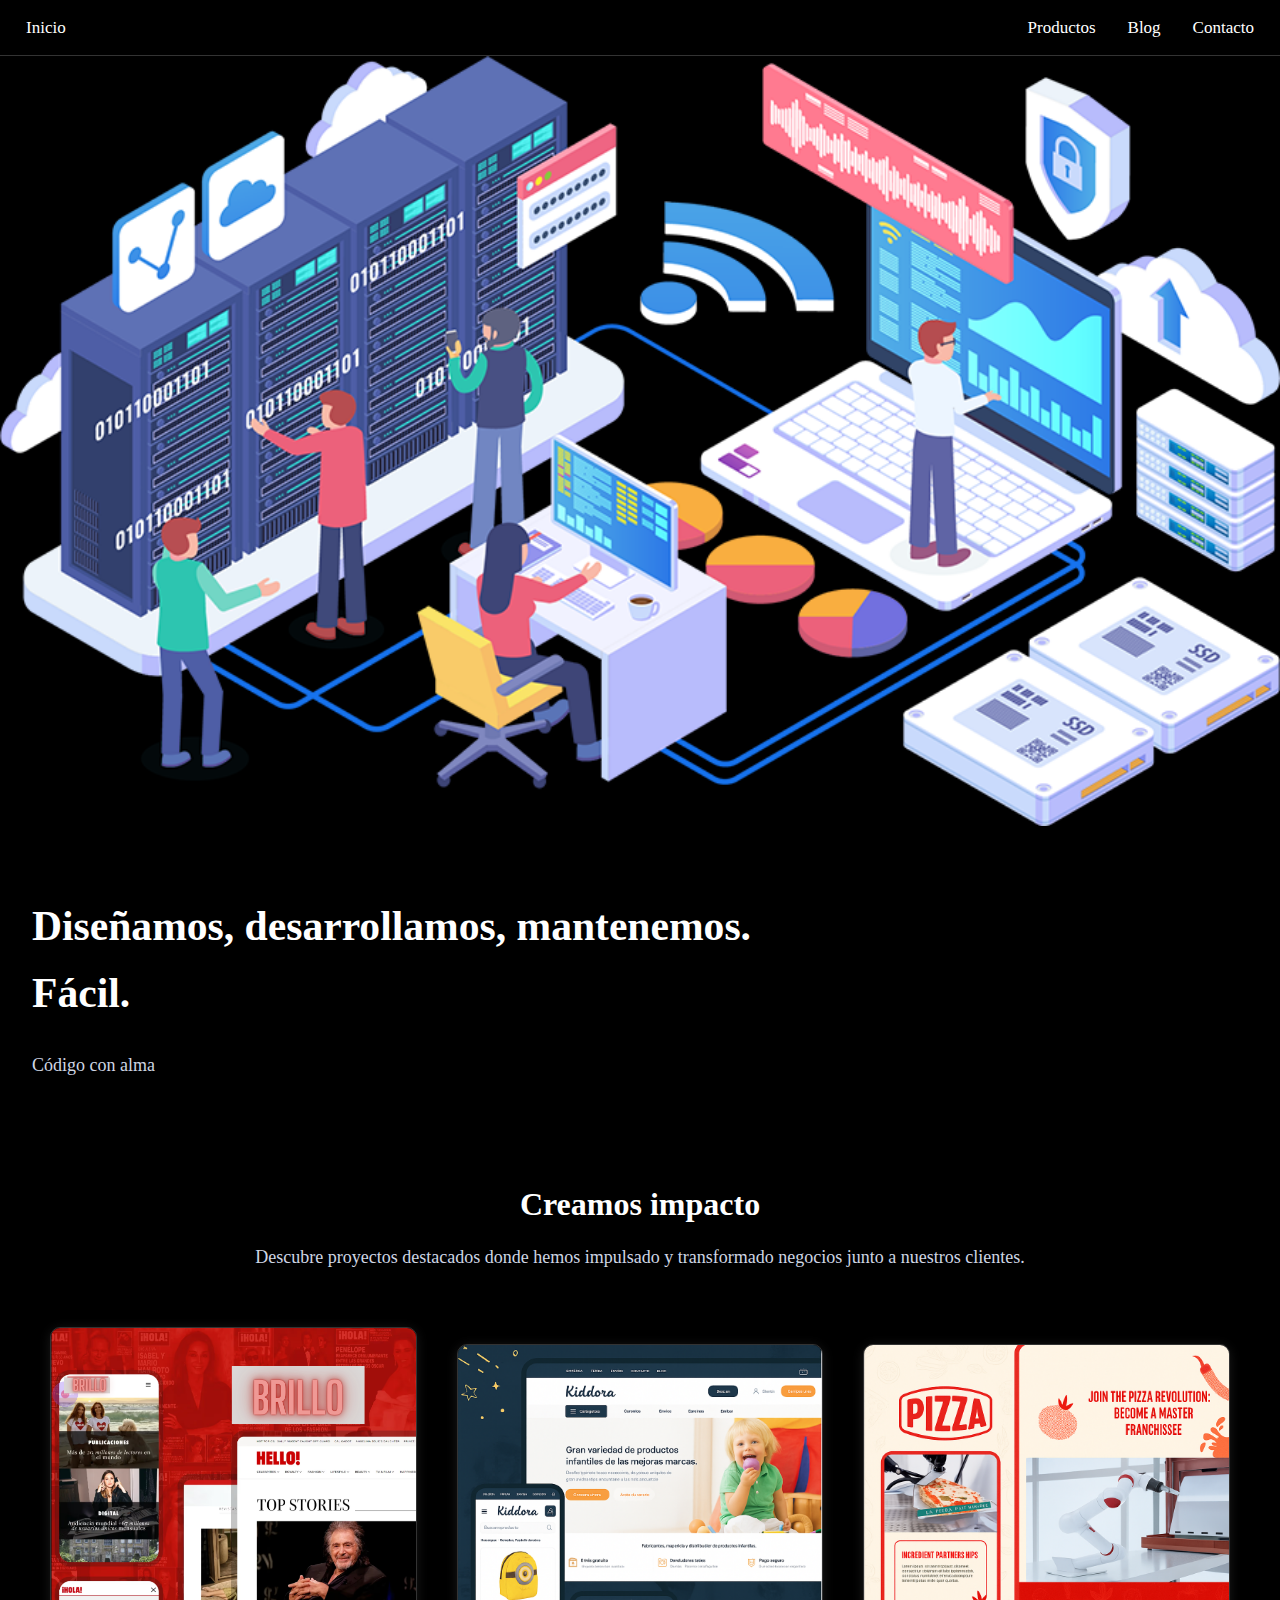
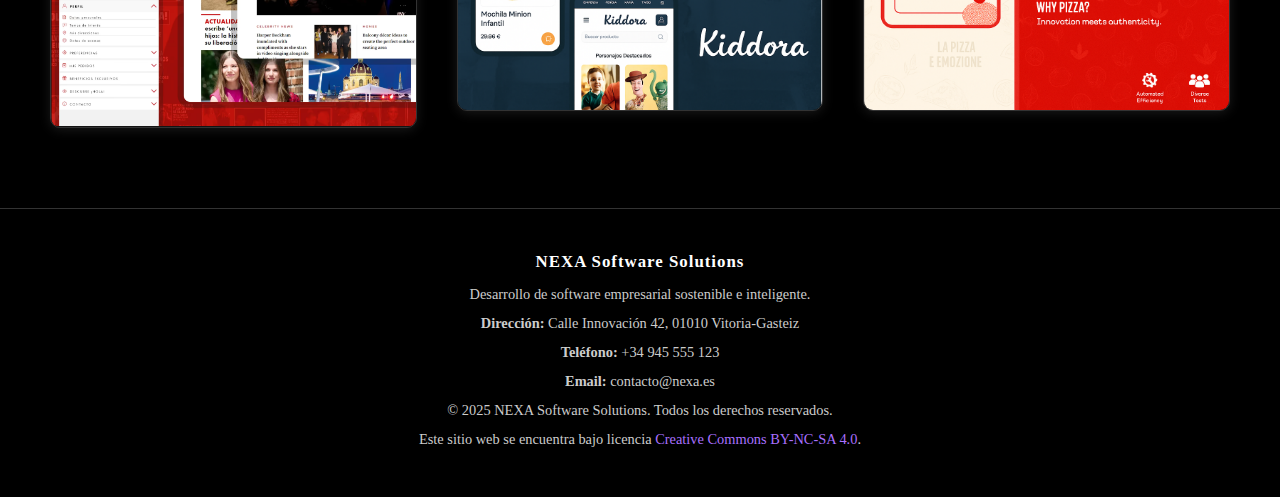
<file: index.html>
<!---------------------------------
Autor: Nehikari Guereta
Asignatura: LMSGI
Unidad: 1
Tarea: Tarea Evaluativa 2 - Primer sitio web con formato 
Descripción: Página principal (presentación de Nexa con banner y clientes)
Fecha: 02/10/2025
--------------------------------->

<!DOCTYPE html>
<html lang="es">
<head>
  <meta charset="UTF-8">
  <meta name="viewport" content="width=device-width, initial-scale=1.0">
  <title>Nexa | Plataforma Inteligente</title>
  <meta name="description" content="Nexa - Plataforma inteligente de gestión empresarial sostenible.">

  <!-- Hojas de estilo -->
  <link rel="stylesheet" href="styles/index_style.css">
  <link rel="stylesheet" href="styles/Nav-footer_style.css">
</head>

<body>
  <!---------------------------------
  Cabecera principal con menú de navegación
  --------------------------------->
  <header>
    <nav class="topnav">
      <a href="index.html" class="inicio">Inicio</a>
      <a href="scripts/productos.html">Productos</a>
      <a href="scripts/blog.html">Blog</a>
      <a href="scripts/contacto.html" class="ayuda">Contacto</a>
    </nav>
  </header>

  <!---------------------------------
  Sección principal del banner con imagen y texto
  --------------------------------->
  <section class="bannerindex">
    
    <!-- 
      Se usa un <div> para agrupar la imagen y el texto del banner.
      No existe una etiqueta semántica específica que represente este tipo de bloque visual.
      Se utiliza únicamente para aplicar estilos de diseño con flexbox o posicionamiento relativo/absoluto.
    -->
    <div class="bannerindex-contenedor">
      
      <!-- Imagen del banner principal -->
      <img src="images/index/banner.jpg" alt="Banner principal de Nexa" class="bannerindex-img">

      <!-- Se usa un <div> para posicionar el texto sobre la imagen.-->
      <div class="bannerindex-text">
        <h1>Diseñamos, desarrollamos, mantenemos. <br>Fácil.</h1>
        <p>Código con alma</p>
      </div>
    </div>
  </section>

  <!---------------------------------
  Sección de clientes con logotipos de empresas
  --------------------------------->
  <section class="clientes">
    <h2>Creamos impacto</h2>
    <p>Descubre proyectos destacados donde hemos impulsado y transformado negocios junto a nuestros clientes.</p>

    <!-- Agrupar las imágenes de los logotipos de clientes -->
    <div class="clientes-imagenes">
      <img src="images/index/1.png" alt="Logo Cliente 1">
      <img src="images/index/2.png" alt="Logo Cliente 2">
      <img src="images/index/3.png" alt="Logo Cliente 3">
    </div>
  </section>

  <!---------------------------------
  Pie de página con información de contacto y derechos
  --------------------------------->
  <footer class="site-footer">

    <!-- Se usa un <div> para centrar y limitar el ancho del contenido del footer.-->
    <div class="footer-contenido">
      <h3>NEXA Software Solutions</h3>
      <p>Desarrollo de software empresarial sostenible e inteligente.</p>
      <p><strong>Dirección:</strong> Calle Innovación 42, 01010 Vitoria-Gasteiz</p>
      <p><strong>Teléfono:</strong> +34 945 555 123</p>
      <p><strong>Email:</strong> contacto@nexa.es</p>
      <p>© 2025 NEXA Software Solutions. Todos los derechos reservados.</p>
      <p>
        Este sitio web se encuentra bajo licencia 
        <a href="https://creativecommons.org/licenses/by-nc-sa/4.0/" target="_blank">Creative Commons BY-NC-SA 4.0</a>.
      </p>
    </div>
  </footer>
</body>
</html>
</file>
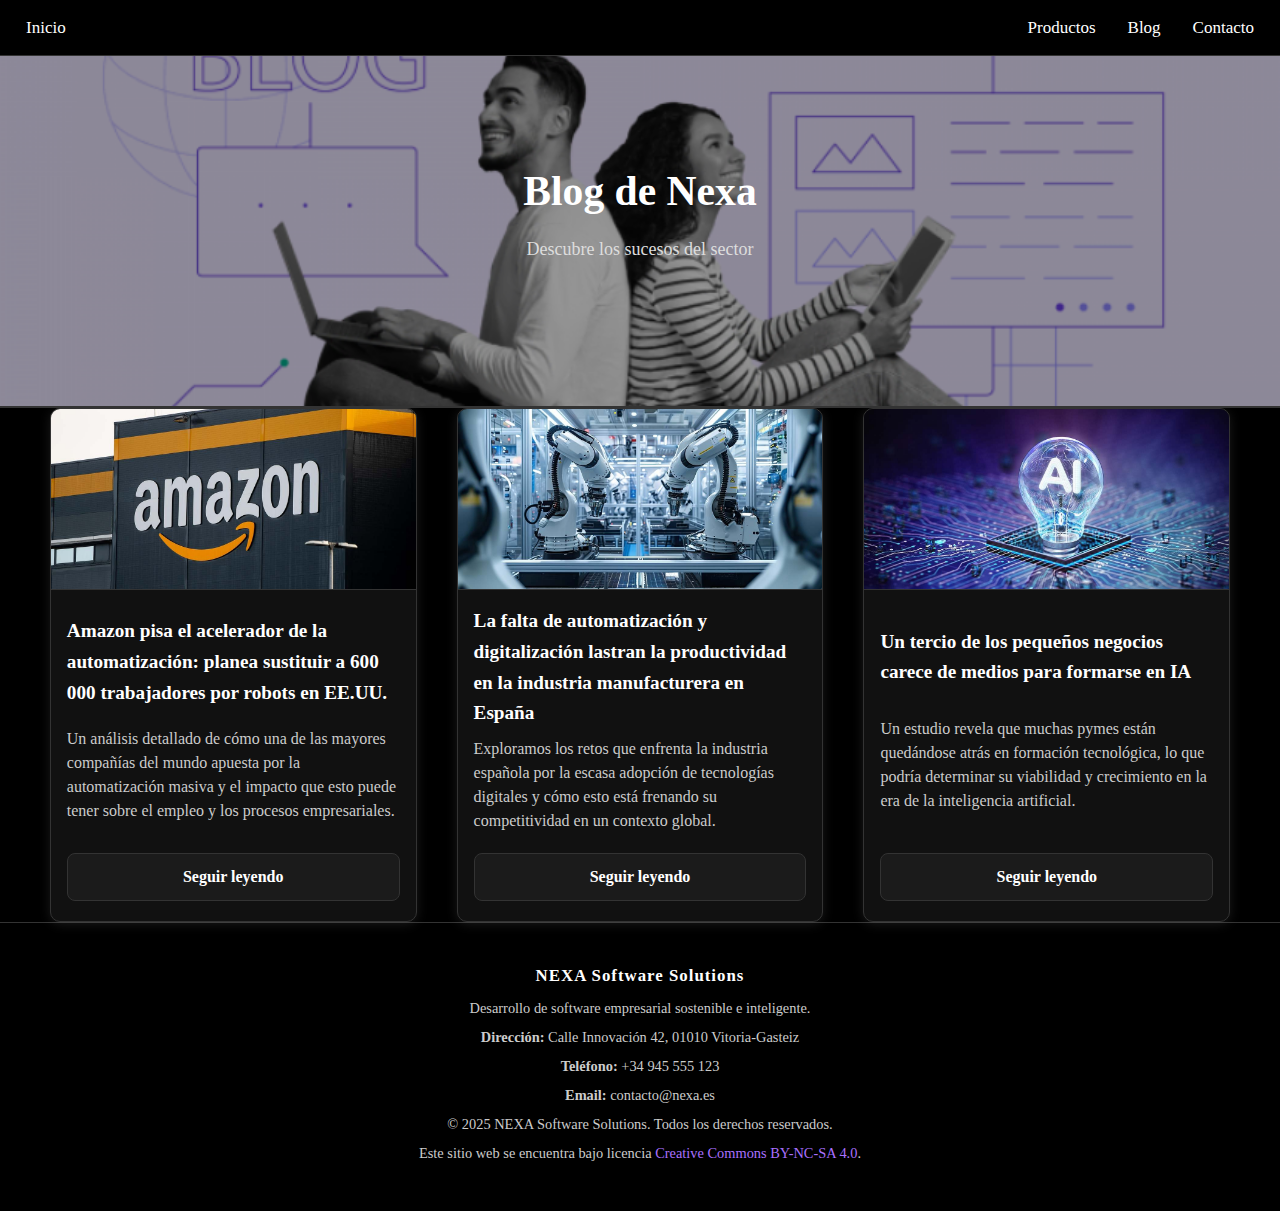
<file: scripts/blog.html>
<!---------------------------------
Autor: Nehikari Guereta
Asignatura: LMSGI
Unidad: 1
Tarea: Tarea Evaluativa 2 - Página de Blog con tres artículos enlazados
Descripción: Blog de Nexa — noticias externas sobre automatización, digitalización e IA
Fecha: 24/10/2025
--------------------------------->

<!DOCTYPE html>
<html lang="es">
<head>
  <meta charset="UTF-8">
  <meta name="viewport" content="width=device-width, initial-scale=1.0">
  <title>Nexa | Blog</title>
  <meta name="description" content="Blog de Nexa - Noticias sobre innovación, IA y sostenibilidad.">
  <link rel="stylesheet" href="../styles/Nav-footer_style.css">
  <link rel="stylesheet" href="../styles/blog_style.css">
</head>

<body>
  <header>
    <nav class="topnav">
      <a href="../index.html" class="inicio">Inicio</a>
      <a href="../scripts/productos.html">Productos</a>
      <a href="blog.html">Blog</a>
      <a href="contacto.html" class="ayuda">Contacto</a>
    </nav>
  </header>

    <!-- Cabecera del blog con imagen de fondo y texto superpuesto
     aprendido en https://www.w3schools.com/howto/howto_css_image_text.asp  -->
  <section class="intro-blog">
    <div class="blog-header">
      <img src="../images/blog/blog.png" alt="Cabecera del Blog de Nexa" class="header-img">
    <div class="texto-superpuesto-blog">
      <h1>Blog de Nexa</h1>
      <p>Descubre los sucesos del sector</p>
    </div>
   </div>
  </section>
    <section class="articulos">
      <!-- Primer artículo -->
      <article class="post">
        <img src="../images/blog/1.jpg" alt="Amazon automatización robots">
        <h2>Amazon pisa el acelerador de la automatización: planea sustituir a 600 000 trabajadores por robots en EE.UU.</h2>
        <p>Un análisis detallado de cómo una de las mayores compañías del mundo apuesta por la automatización masiva y el impacto que esto puede tener sobre el empleo y los procesos empresariales.</p>
        <a href="https://www.eleconomista.es/tecnologia/noticias/13604721/10/25/amazon-pisa-el-acelerador-de-la-automatizacion-planea-sustituir-a-600000-trabajadores-por-robots-en-eeuu.html" target="_blank" class="btn-leer">Seguir leyendo</a>
      </article>

      <!-- Segundo artículo -->
      <article class="post">
        <img src="../images/blog/2.jpg" alt="Digitalización industria manufacturera España">
        <h2>La falta de automatización y digitalización lastran la productividad en la industria manufacturera en España</h2>
        <p>Exploramos los retos que enfrenta la industria española por la escasa adopción de tecnologías digitales y cómo esto está frenando su competitividad en un contexto global.</p>
        <a href="https://www.eleconomista.es/industria/noticias/13389482/05/25/la-falta-de-automatizacion-y-digitalizacion-lastran-la-productividad-en-la-industria-manufacturera-en-espana.html" target="_blank" class="btn-leer">Seguir leyendo</a>
      </article>

      <!-- Tercer artículo -->
      <article class="post">
        <img src="../images/blog/3.jpg" alt="IA en pequeños negocios">
        <h2>Un tercio de los pequeños negocios carece de medios para formarse en IA</h2>
        <p>Un estudio revela que muchas pymes están quedándose atrás en formación tecnológica, lo que podría determinar su viabilidad y crecimiento en la era de la inteligencia artificial.</p>
        <a href="https://www.eleconomista.es/economia/noticias/13588375/10/25/un-tercio-de-los-pequenos-negocios-carece-de-medios-para-formarse-en-ia.html" target="_blank" class="btn-leer">Seguir leyendo</a>
      </article>
    </section>
  </main>

  <footer class="site-footer">
    <div class="footer-contenido">
      <h3>NEXA Software Solutions</h3>
      <p>Desarrollo de software empresarial sostenible e inteligente.</p>
      <p><strong>Dirección:</strong> Calle Innovación 42, 01010 Vitoria-Gasteiz</p>
      <p><strong>Teléfono:</strong> +34 945 555 123</p>
      <p><strong>Email:</strong> contacto@nexa.es</p>
      <p>© 2025 NEXA Software Solutions. Todos los derechos reservados.</p>
      <p>
        Este sitio web se encuentra bajo licencia 
        <a href="https://creativecommons.org/licenses/by-nc-sa/4.0/" target="_blank">Creative Commons BY-NC-SA 4.0</a>.
      </p>
    </div>
  </footer>
</body>
</html>
</file>
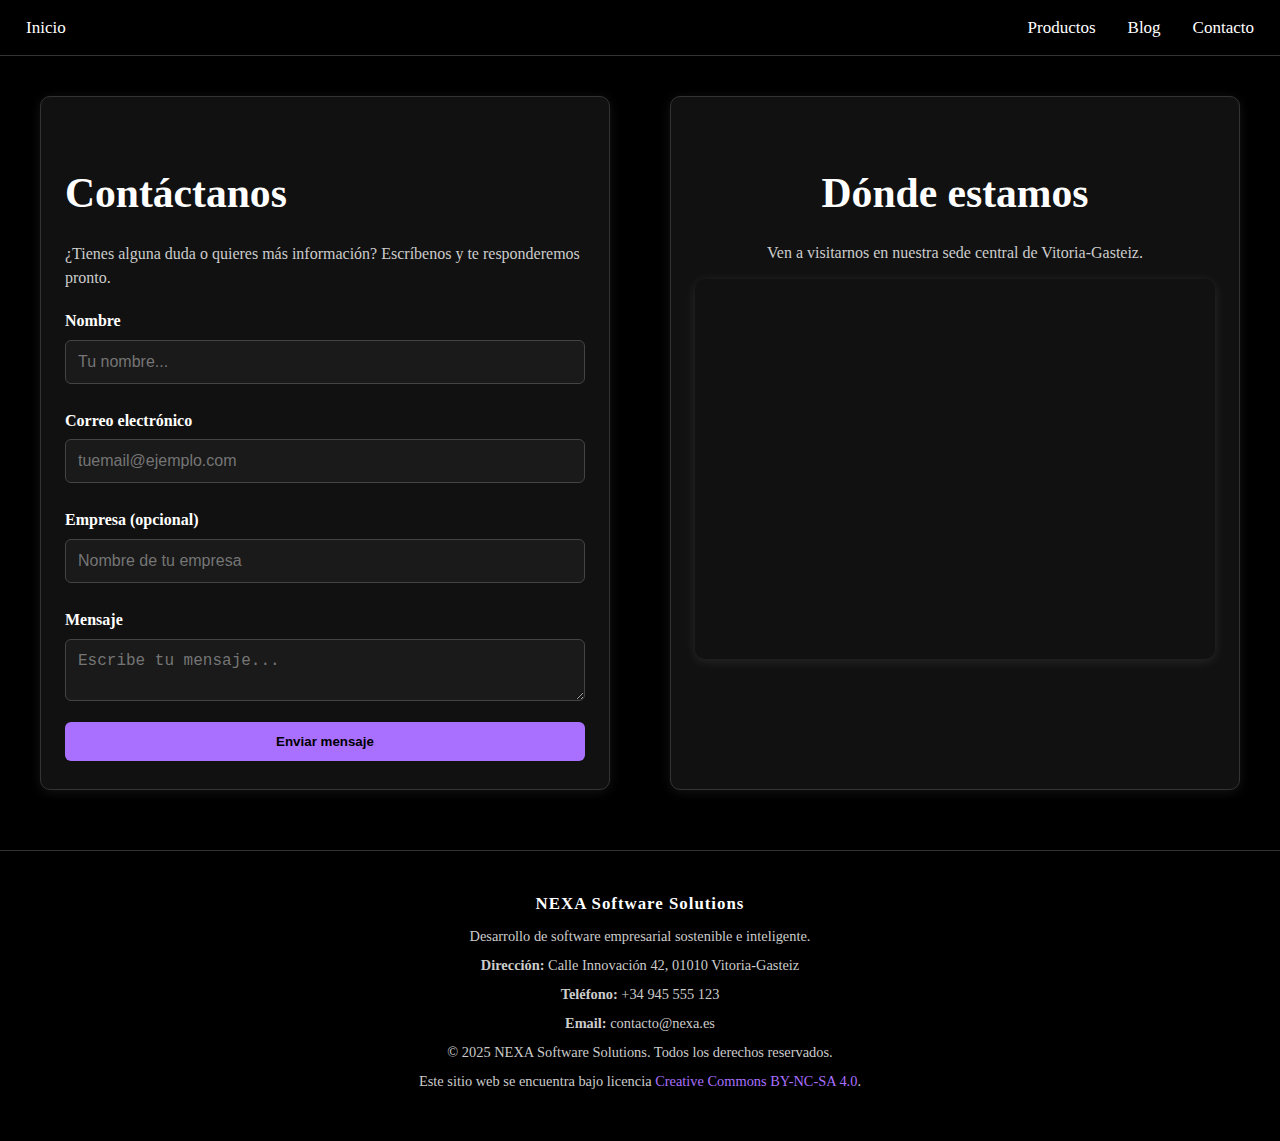
<file: scripts/contacto.html>
<!---------------------------------
Autor: Nehikari Guereta
Asignatura: LMSGI
Unidad: 1
Tarea: Tarea Evaluativa 2 - Primer sitio web con formato 
Descripción: Página de Contacto con formulario y mapa de ubicación
Fecha: 24/10/2025
--------------------------------->

<!DOCTYPE html>
<html lang="es">
<head>
  <meta charset="UTF-8">
  <meta name="viewport" content="width=device-width, initial-scale=1.0">
  <title>Nexa | Contacto</title>
  <meta name="description" content="Página de contacto de Nexa - Plataforma inteligente de gestión empresarial sostenible.">

  <!-- Archivos CSS -->
  <link rel="stylesheet" href="../styles/Nav-footer_style.css">
  <link rel="stylesheet" href="../styles/contacto_style.css">
</head>

<body>
  <!---------------------------------
  Cabecera y menú de navegación principal
  --------------------------------->
  <header>
    <nav class="topnav">
      <a href="../index.html" class="inicio">Inicio</a>
      <a href="productos.html">Productos</a>
      <a href="blog.html">Blog</a>
      <a href="contacto.html" class="ayuda">Contacto</a>
    </nav>
  </header>

  <!---------------------------------
  Contenido principal: formulario + mapa
  --------------------------------->
  <main class="contacto">
    <section class="contacto-contenido">

      <!---------------------------------
      Columna izquierda: formulario de contacto
      --------------------------------->
      <div class="formulario">
        <h2>Contáctanos</h2>
        <p>¿Tienes alguna duda o quieres más información? Escríbenos y te responderemos pronto.</p>

        <form action="mailto:nguereta@birt.eus" method="post" enctype="text/plain">
          <label for="nombre">Nombre</label>
          <input type="text" id="nombre" name="nombre" placeholder="Tu nombre..." required>

          <label for="email">Correo electrónico</label>
          <input type="email" id="email" name="email" placeholder="tuemail@ejemplo.com" required>

          <label for="empresa">Empresa (opcional)</label>
          <input type="text" id="empresa" name="empresa" placeholder="Nombre de tu empresa">

          <label for="mensaje">Mensaje</label>
          <textarea id="mensaje" name="mensaje" placeholder="Escribe tu mensaje..." required></textarea>

          <input type="submit" value="Enviar mensaje">
        </form>
      </div>

      <!---------------------------------
      Columna derecha: mapa de ubicación
      Elemento nuevo aprendido en: 
      https://www.emiweb.es/paginas/tutoriales/servicios-externos/incluir-un-mapa-de-google-maps.html
      --------------------------------->
      <div class="mapa">
        <h2>Dónde estamos</h2>
        <p>Ven a visitarnos en nuestra sede central de Vitoria-Gasteiz.</p>

        <iframe 
          class="mapa-frame"
          src="https://www.google.com/maps?q=Calle+Innovación+42,+Vitoria-Gasteiz&output=embed" 
          allowfullscreen 
          loading="lazy">
        </iframe>
      </div>

    </section>
  </main>

  <!---------------------------------
  Pie de página con información de contacto y licencia
  --------------------------------->
  <footer class="site-footer">
    <div class="footer-contenido">
      <h3>NEXA Software Solutions</h3>
      <p>Desarrollo de software empresarial sostenible e inteligente.</p>
      <p><strong>Dirección:</strong> Calle Innovación 42, 01010 Vitoria-Gasteiz</p>
      <p><strong>Teléfono:</strong> +34 945 555 123</p>
      <p><strong>Email:</strong> contacto@nexa.es</p>
      <p>© 2025 NEXA Software Solutions. Todos los derechos reservados.</p>
      <p>
        Este sitio web se encuentra bajo licencia 
        <a href="https://creativecommons.org/licenses/by-nc-sa/4.0/" target="_blank">Creative Commons BY-NC-SA 4.0</a>.
      </p>
    </div>
  </footer>
</body>
</html>
</file>
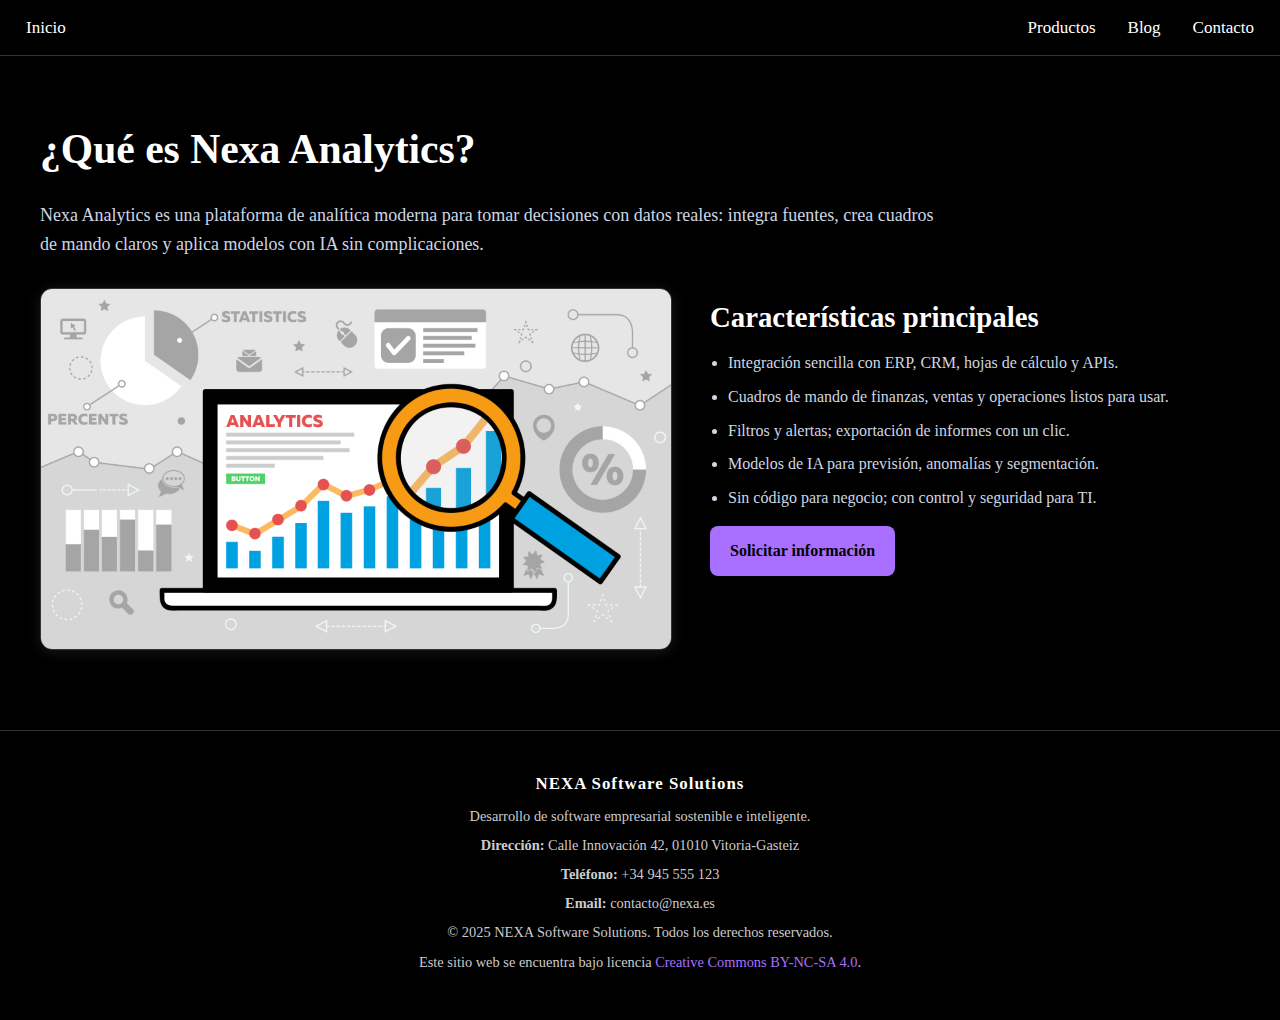
<file: scripts/nexa_analitycs.html>
<!---------------------------------
Autor: Nehikari Guereta
Asignatura: LMSGI
Unidad: 1
Tarea: Tarea Evaluativa 2
Descripción: Ficha de producto — Nexa Analytics 
Fecha: 24/10/2025
--------------------------------->

<!DOCTYPE html>
<html lang="es">
<head>
  <meta charset="UTF-8">
  <meta name="viewport" content="width=device-width, initial-scale=1.0">
  <title>Nexa Analytics</title>
  <meta name="description" content="Nexa Analytics: analítica en tiempo real y cuadros de mando para empresas.">
  <link rel="stylesheet" href="../styles/Nav-footer_style.css">

  <!-- Estilos reutilizables para fichas de producto -->
  <link rel="stylesheet" href="../styles/descripcion_productos_style.css">
</head>

<body>
  <!---------------------------------
  Barra de navegación clásica
  --------------------------------->
  <header>
    <nav class="topnav">
      <a href="../index.html" class="inicio">Inicio</a>
      <a href="productos.html">Productos</a>
      <a href="blog.html">Blog</a>
      <a href="contacto.html" class="ayuda">Contacto</a>
    </nav>
  </header>

  <!---------------------------------
  Título del producto y texto introductorio
  --------------------------------->
  <main>
    <section class="producto-hero">
      <h1>¿Qué es Nexa Analytics? </h1>
      <p class="producto-intro">
        Nexa Analytics es una plataforma de analítica moderna para tomar decisiones con datos reales:
        integra fuentes, crea cuadros de mando claros y aplica modelos con IA
        sin complicaciones.
      </p>
    </section>

    <!---------------------------------
    División en dos columnas: imagen izquierda + texto/ventajas derecha
    --------------------------------->
    <section class="producto-detalle">
      <div class="detalle-contenedor">
        <!-- Imagen a la izquierda -->
        <figure class="detalle-imagen">
          <img src="../images/descripcionproductos/nexa-Analytics.png"
               alt="Panel de Nexa Analytics con métricas y gráficos">
        </figure>

        <!-- Texto a la derecha -->
        <div class="detalle-texto">
          <h2>Características principales</h2>
          <ul class="lista-ventajas">
            <li>Integración sencilla con ERP, CRM, hojas de cálculo y APIs.</li>
            <li>Cuadros de mando de finanzas, ventas y operaciones listos para usar.</li>
            <li>Filtros y alertas; exportación de informes con un clic.</li>
            <li>Modelos de IA para previsión, anomalías y segmentación.</li>
            <li>Sin código para negocio; con control y seguridad para TI.</li>
          </ul>

          <!-- Botón de llamada a la acción -->
          <a class="btn-primario" href="contacto.html">Solicitar información</a>
        </div>
      </div>
    </section>
  </main>

  <!---------------------------------
  Pie de página
  --------------------------------->
  <footer class="site-footer">
    <div class="footer-contenido">
      <h3>NEXA Software Solutions</h3>
      <p>Desarrollo de software empresarial sostenible e inteligente.</p>
      <p><strong>Dirección:</strong> Calle Innovación 42, 01010 Vitoria-Gasteiz</p>
      <p><strong>Teléfono:</strong> +34 945 555 123</p>
      <p><strong>Email:</strong> contacto@nexa.es</p>
      <p>© 2025 NEXA Software Solutions. Todos los derechos reservados.</p>
      <p>Este sitio web se encuentra bajo licencia
        <a href="https://creativecommons.org/licenses/by-nc-sa/4.0/" target="_blank">Creative Commons BY-NC-SA 4.0</a>.
      </p>
    </div>
  </footer>
</body>
</html>
</file>
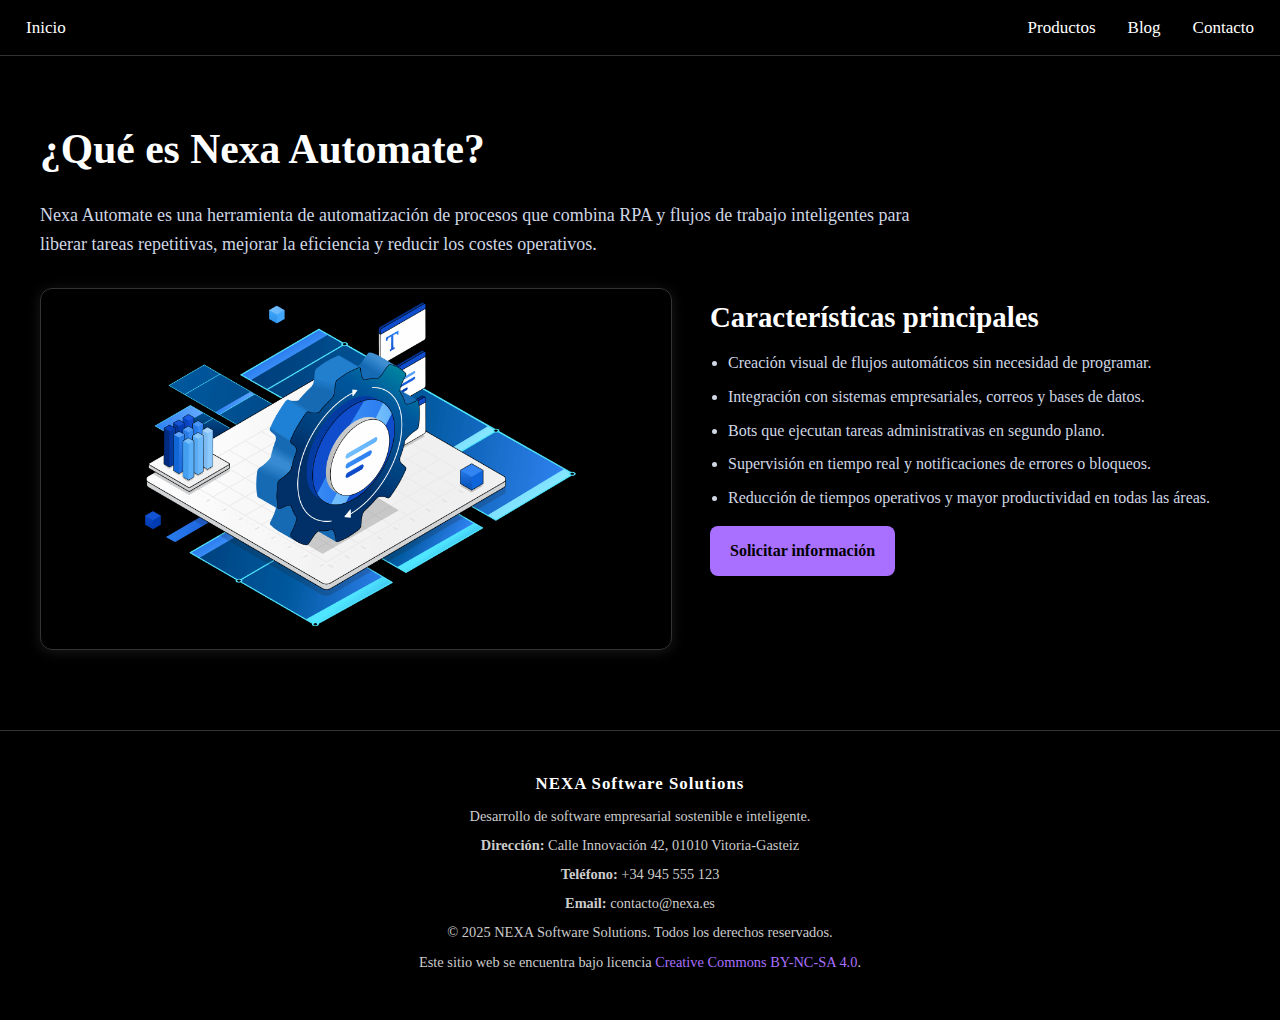
<file: scripts/nexa_automate.html>
<!---------------------------------
Autor: Nehikari Guereta
Asignatura: LMSGI
Unidad: 1
Tarea: Tarea Evaluativa 2
Descripción: Ficha de producto — Nexa Automate
Fecha: 24/10/2025
--------------------------------->

<!DOCTYPE html>
<html lang="es">
<head>
  <meta charset="UTF-8">
  <meta name="viewport" content="width=device-width, initial-scale=1.0">
  <title>Nexa Analytics</title>
  <meta name="description" content="Nexa Analytics: analítica en tiempo real y cuadros de mando para empresas.">
  <link rel="stylesheet" href="../styles/Nav-footer_style.css">

  <!-- Estilos reutilizables para fichas de producto -->
  <link rel="stylesheet" href="../styles/descripcion_productos_style.css">
</head>

<body>
  <!---------------------------------
  Barra de navegación clásica
  --------------------------------->
  <header>
    <nav class="topnav">
      <a href="../index.html" class="inicio">Inicio</a>
      <a href="productos.html">Productos</a>
      <a href="blog.html">Blog</a>
      <a href="contacto.html" class="ayuda">Contacto</a>
    </nav>
  </header>

  <!---------------------------------
  Título del producto y texto introductorio
  --------------------------------->
  <main>
    <section class="producto-hero">
      <h1>¿Qué es Nexa Automate? </h1>
      <p class="producto-intro">
        Nexa Automate es una herramienta de automatización de procesos que combina RPA y 
        flujos de trabajo inteligentes para liberar tareas repetitivas, 
        mejorar la eficiencia y reducir los costes operativos.
      </p>
    </section>

    <!---------------------------------
    División en dos columnas: imagen izquierda + texto/ventajas derecha
    --------------------------------->
    <section class="producto-detalle">
      <div class="detalle-contenedor">
        <!-- Imagen a la izquierda -->
        <figure class="detalle-imagen">
          <img src="../images/descripcionproductos/automate.png"
               alt="Panel de Nexa Analytics con métricas y gráficos">
        </figure>

        <!-- Texto a la derecha -->
        <div class="detalle-texto">
          <h2>Características principales</h2>
          <ul class="lista-ventajas">
            <li>Creación visual de flujos automáticos sin necesidad de programar.</li>
            <li>Integración con sistemas empresariales, correos y bases de datos.</li>
            <li>Bots que ejecutan tareas administrativas en segundo plano.</li>
            <li>Supervisión en tiempo real y notificaciones de errores o bloqueos.</li>
            <li>Reducción de tiempos operativos y mayor productividad en todas las áreas.</li>
          </ul>

          <!-- Botón de llamada a la acción -->
          <a class="btn-primario" href="contacto.html">Solicitar información</a>
        </div>
      </div>
    </section>
  </main>

  <!---------------------------------
  Pie de página
  --------------------------------->
  <footer class="site-footer">
    <div class="footer-contenido">
      <h3>NEXA Software Solutions</h3>
      <p>Desarrollo de software empresarial sostenible e inteligente.</p>
      <p><strong>Dirección:</strong> Calle Innovación 42, 01010 Vitoria-Gasteiz</p>
      <p><strong>Teléfono:</strong> +34 945 555 123</p>
      <p><strong>Email:</strong> contacto@nexa.es</p>
      <p>© 2025 NEXA Software Solutions. Todos los derechos reservados.</p>
      <p>Este sitio web se encuentra bajo licencia
        <a href="https://creativecommons.org/licenses/by-nc-sa/4.0/" target="_blank">Creative Commons BY-NC-SA 4.0</a>.
      </p>
    </div>
  </footer>
</body>
</html>
</file>
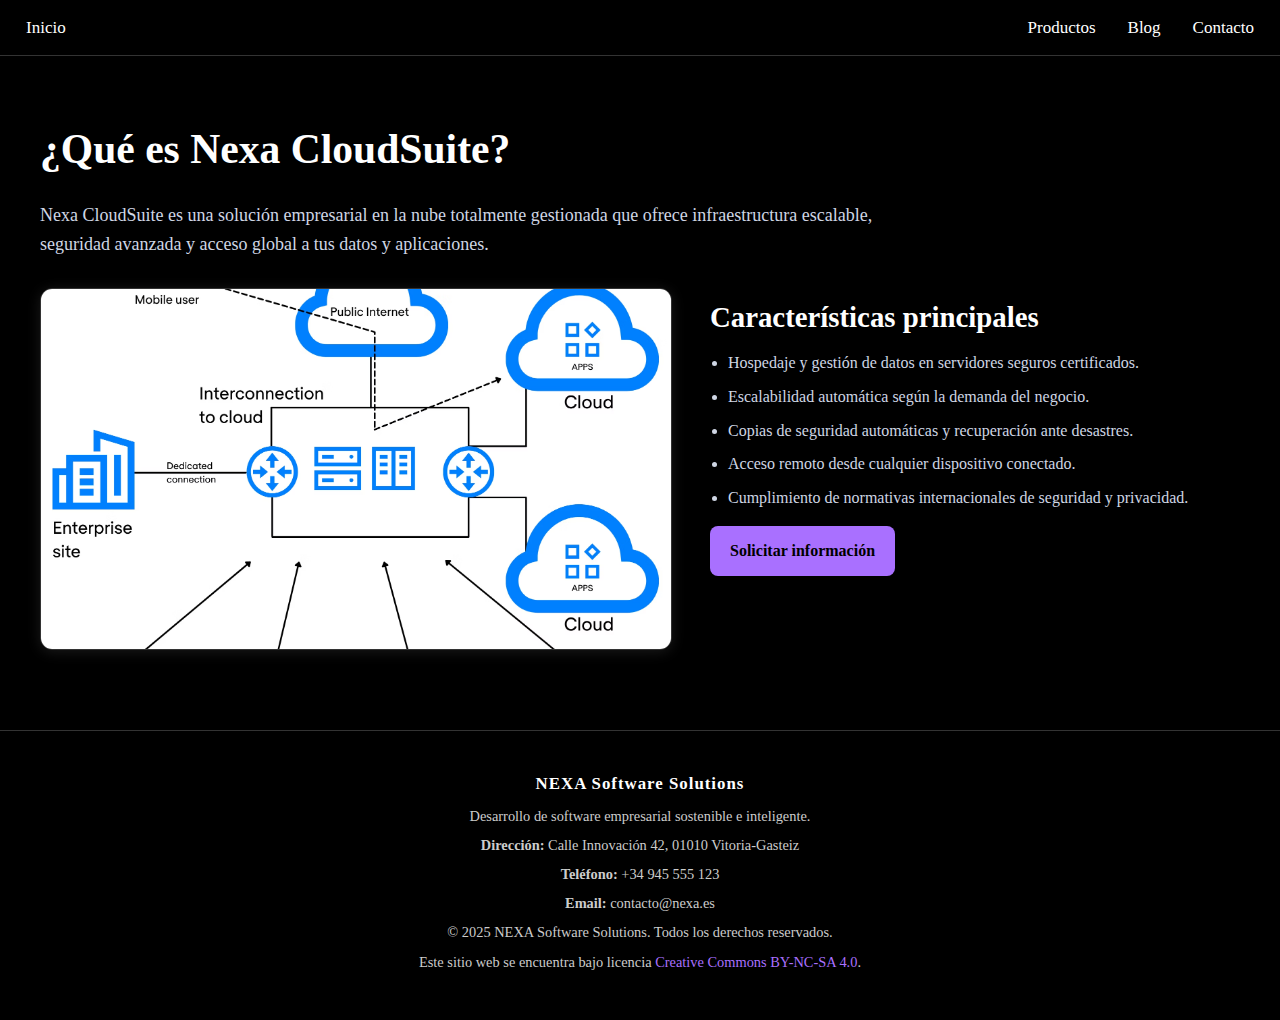
<file: scripts/nexa_cloudsuite.html>
<!---------------------------------
Autor: Nehikari Guereta
Asignatura: LMSGI
Unidad: 1
Tarea: Tarea Evaluativa 2
Descripción: Ficha de producto — Nexa CloudSite
Fecha: 24/10/2025
--------------------------------->

<!DOCTYPE html>
<html lang="es">
<head>
  <meta charset="UTF-8">
  <meta name="viewport" content="width=device-width, initial-scale=1.0">
  <title>Nexa Analytics</title>
  <meta name="description" content="Nexa Analytics: analítica en tiempo real y cuadros de mando para empresas.">
  <link rel="stylesheet" href="../styles/Nav-footer_style.css">

  <!-- Estilos reutilizables para fichas de producto -->
  <link rel="stylesheet" href="../styles/descripcion_productos_style.css">
</head>

<body>
  <!---------------------------------
  Barra de navegación clásica
  --------------------------------->
  <header>
    <nav class="topnav">
      <a href="../index.html" class="inicio">Inicio</a>
      <a href="productos.html">Productos</a>
      <a href="blog.html">Blog</a>
      <a href="contacto.html" class="ayuda">Contacto</a>
    </nav>
  </header>

  <!---------------------------------
  Título del producto y texto introductorio
  --------------------------------->
  <main>
    <section class="producto-hero">
      <h1>¿Qué es Nexa CloudSuite? </h1>
      <p class="producto-intro">
        Nexa CloudSuite es una solución empresarial en la nube totalmente gestionada que 
        ofrece infraestructura escalable, seguridad avanzada y acceso global a tus datos y aplicaciones.
      </p>
    </section>

    <!---------------------------------
    División en dos columnas: imagen izquierda + texto/ventajas derecha
    --------------------------------->
    <section class="producto-detalle">
      <div class="detalle-contenedor">
        <!-- Imagen a la izquierda -->
        <figure class="detalle-imagen">
          <img src="../images/descripcionproductos/cloud.avif"
               alt="Panel de Nexa Analytics con métricas y gráficos">
        </figure>

        <!-- Texto a la derecha -->
        <div class="detalle-texto">
          <h2>Características principales</h2>
          <ul class="lista-ventajas">
            <li>Hospedaje y gestión de datos en servidores seguros certificados.</li>
            <li>Escalabilidad automática según la demanda del negocio.</li>
            <li>Copias de seguridad automáticas y recuperación ante desastres.</li>
            <li>Acceso remoto desde cualquier dispositivo conectado.</li>
            <li>Cumplimiento de normativas internacionales de seguridad y privacidad.</li>
          </ul>

          <!-- Botón de llamada a la acción -->
          <a class="btn-primario" href="contacto.html">Solicitar información</a>
        </div>
      </div>
    </section>
  </main>

  <!---------------------------------
  Pie de página
  --------------------------------->
  <footer class="site-footer">
    <div class="footer-contenido">
      <h3>NEXA Software Solutions</h3>
      <p>Desarrollo de software empresarial sostenible e inteligente.</p>
      <p><strong>Dirección:</strong> Calle Innovación 42, 01010 Vitoria-Gasteiz</p>
      <p><strong>Teléfono:</strong> +34 945 555 123</p>
      <p><strong>Email:</strong> contacto@nexa.es</p>
      <p>© 2025 NEXA Software Solutions. Todos los derechos reservados.</p>
      <p>Este sitio web se encuentra bajo licencia
        <a href="https://creativecommons.org/licenses/by-nc-sa/4.0/" target="_blank">Creative Commons BY-NC-SA 4.0</a>.
      </p>
    </div>
  </footer>
</body>
</html>
</file>
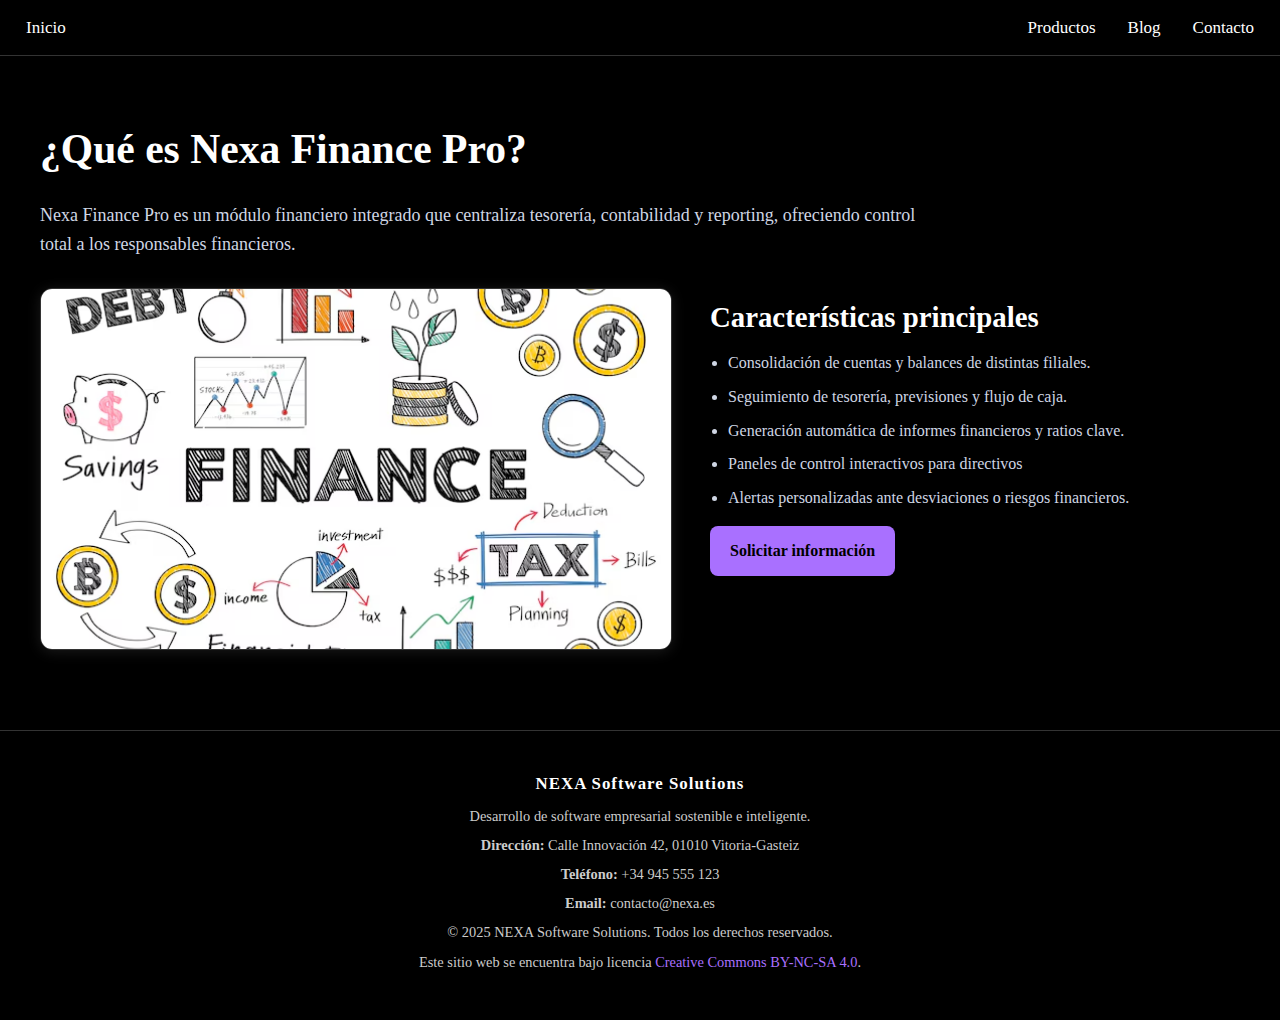
<file: scripts/nexa_financepro.html>
<!---------------------------------
Autor: Nehikari Guereta
Asignatura: LMSGI
Unidad: 1
Tarea: Tarea Evaluativa 2
Descripción: Ficha de producto — Nexa FinancePro
Fecha: 24/10/2025
--------------------------------->

<!DOCTYPE html>
<html lang="es">
<head>
  <meta charset="UTF-8">
  <meta name="viewport" content="width=device-width, initial-scale=1.0">
  <title>Nexa FiancePro</title>
  <meta name="description" content="Nexa Analytics: analítica en tiempo real y cuadros de mando para empresas.">
  <link rel="stylesheet" href="../styles/Nav-footer_style.css">

  <!-- Estilos reutilizables para fichas de producto -->
  <link rel="stylesheet" href="../styles/descripcion_productos_style.css">
</head>

<body>
  <!---------------------------------
  Barra de navegación clásica
  --------------------------------->
  <header>
    <nav class="topnav">
      <a href="../index.html" class="inicio">Inicio</a>
      <a href="productos.html">Productos</a>
      <a href="blog.html">Blog</a>
      <a href="contacto.html" class="ayuda">Contacto</a>
    </nav>
  </header>

  <!---------------------------------
  Título del producto y texto introductorio
  --------------------------------->
  <main>
    <section class="producto-hero">
      <h1>¿Qué es Nexa Finance Pro?</h1>
      <p class="producto-intro">
        Nexa Finance Pro es un módulo financiero integrado que centraliza tesorería, 
        contabilidad y reporting, ofreciendo control total a los responsables financieros.
      </p>
    </section>

    <!---------------------------------
    División en dos columnas: imagen izquierda + texto/ventajas derecha
    --------------------------------->
    <section class="producto-detalle">
      <div class="detalle-contenedor">
        <!-- Imagen a la izquierda -->
        <figure class="detalle-imagen">
          <img src="../images/descripcionproductos/finance.jpg"
               alt="Panel de Nexa Analytics con métricas y gráficos">
        </figure>

        <!-- Texto a la derecha -->
        <div class="detalle-texto">
          <h2>Características principales</h2>
          <ul class="lista-ventajas">
            <li>Consolidación de cuentas y balances de distintas filiales.</li>
            <li>Seguimiento de tesorería, previsiones y flujo de caja.</li>
            <li>Generación automática de informes financieros y ratios clave.</li>
            <li>Paneles de control interactivos para directivos</li>
            <li>Alertas personalizadas ante desviaciones o riesgos financieros.</li>
          </ul>

          <!-- Botón de llamada a la acción -->
          <a class="btn-primario" href="contacto.html">Solicitar información</a>
        </div>
      </div>
    </section>
  </main>

  <!---------------------------------
  Pie de página
  --------------------------------->
  <footer class="site-footer">
    <div class="footer-contenido">
      <h3>NEXA Software Solutions</h3>
      <p>Desarrollo de software empresarial sostenible e inteligente.</p>
      <p><strong>Dirección:</strong> Calle Innovación 42, 01010 Vitoria-Gasteiz</p>
      <p><strong>Teléfono:</strong> +34 945 555 123</p>
      <p><strong>Email:</strong> contacto@nexa.es</p>
      <p>© 2025 NEXA Software Solutions. Todos los derechos reservados.</p>
      <p>Este sitio web se encuentra bajo licencia
        <a href="https://creativecommons.org/licenses/by-nc-sa/4.0/" target="_blank">Creative Commons BY-NC-SA 4.0</a>.
      </p>
    </div>
  </footer>
</body>

</html>
</file>
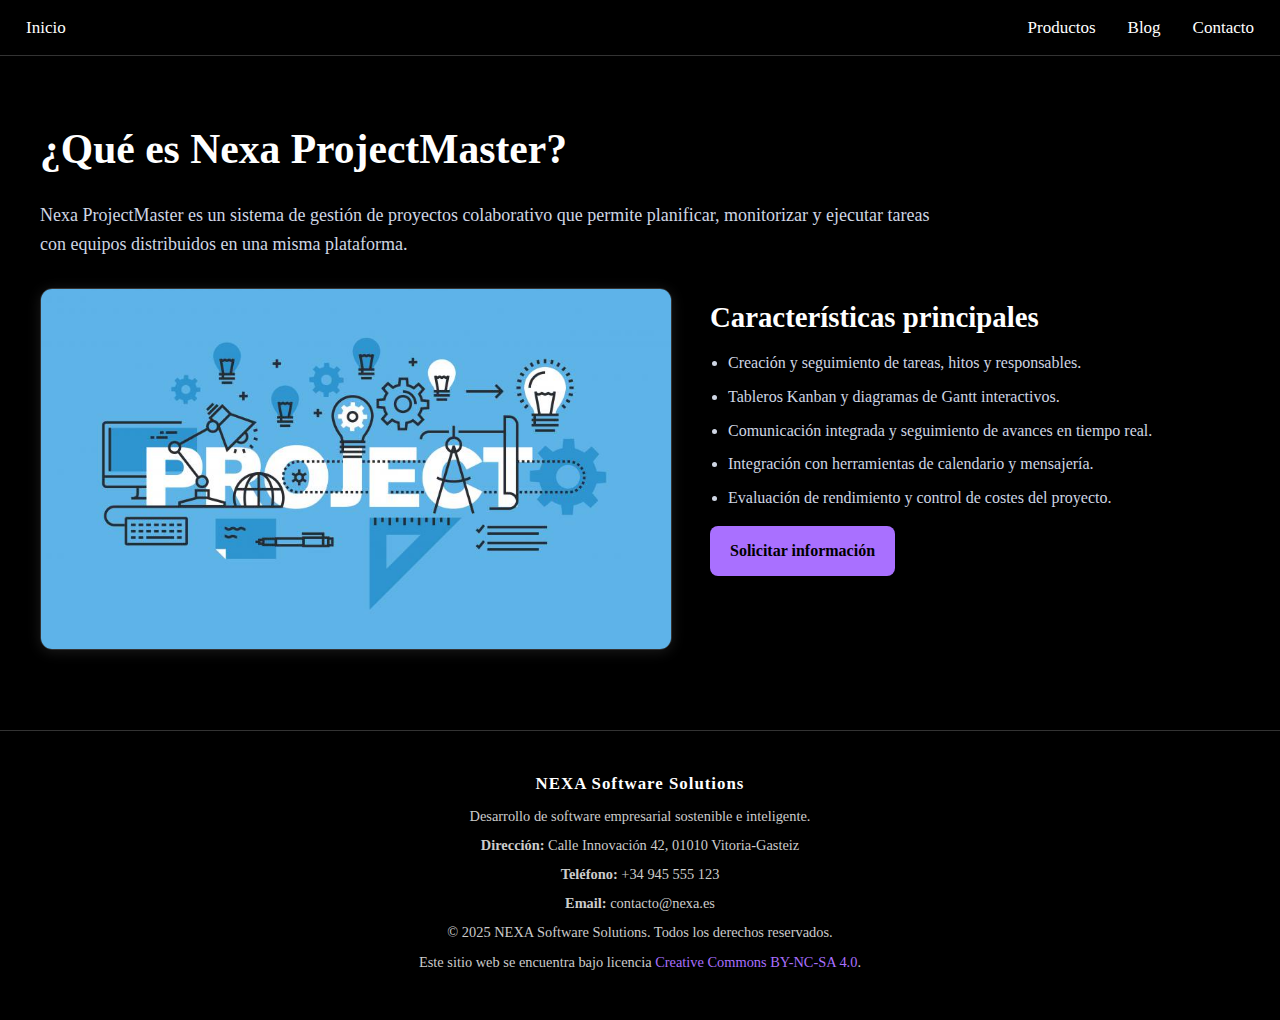
<file: scripts/nexa_projectmaster.html>
<!---------------------------------
Autor: Nehikari Guereta
Asignatura: LMSGI
Unidad: 1
Tarea: Tarea Evaluativa 2
Descripción: Ficha de producto — Nexa ProjectMaster
Fecha: 24/10/2025
--------------------------------->

<!DOCTYPE html>
<html lang="es">
<head>
  <meta charset="UTF-8">
  <meta name="viewport" content="width=device-width, initial-scale=1.0">
  <title>Nexa Analytics</title>
  <meta name="description" content="Nexa Analytics: analítica en tiempo real y cuadros de mando para empresas.">
  <link rel="stylesheet" href="../styles/Nav-footer_style.css">

  <!-- Estilos reutilizables para fichas de producto -->
  <link rel="stylesheet" href="../styles/descripcion_productos_style.css">
</head>

<body>
  <!---------------------------------
  Barra de navegación clásica
  --------------------------------->
  <header>
    <nav class="topnav">
      <a href="../index.html" class="inicio">Inicio</a>
      <a href="productos.html">Productos</a>
      <a href="blog.html">Blog</a>
      <a href="contacto.html" class="ayuda">Contacto</a>
    </nav>
  </header>

  <!---------------------------------
  Título del producto y texto introductorio
  --------------------------------->
  <main>
    <section class="producto-hero">
      <h1>¿Qué es Nexa ProjectMaster?</h1>
      <p class="producto-intro">
        Nexa ProjectMaster es un sistema de gestión de proyectos colaborativo que permite planificar, monitorizar y ejecutar tareas con equipos distribuidos en una misma plataforma.
      </p>
    </section>

    <!---------------------------------
    División en dos columnas: imagen izquierda + texto/ventajas derecha
    --------------------------------->
    <section class="producto-detalle">
      <div class="detalle-contenedor">
        <!-- Imagen a la izquierda -->
        <figure class="detalle-imagen">
          <img src="../images/descripcionproductos/project.jpg"
               alt="Panel de Nexa Analytics con métricas y gráficos">
        </figure>

        <!-- Texto a la derecha -->
        <div class="detalle-texto">
          <h2>Características principales</h2>
          <ul class="lista-ventajas">
            <li>Creación y seguimiento de tareas, hitos y responsables.</li>
            <li>Tableros Kanban y diagramas de Gantt interactivos.</li>
            <li>Comunicación integrada y seguimiento de avances en tiempo real.</li>
            <li>Integración con herramientas de calendario y mensajería.</li>
            <li>Evaluación de rendimiento y control de costes del proyecto.</li>
          </ul>

          <!-- Botón de llamada a la acción -->
          <a class="btn-primario" href="contacto.html">Solicitar información</a>
        </div>
      </div>
    </section>
  </main>

  <!---------------------------------
  Pie de página
  --------------------------------->
  <footer class="site-footer">
    <div class="footer-contenido">
      <h3>NEXA Software Solutions</h3>
      <p>Desarrollo de software empresarial sostenible e inteligente.</p>
      <p><strong>Dirección:</strong> Calle Innovación 42, 01010 Vitoria-Gasteiz</p>
      <p><strong>Teléfono:</strong> +34 945 555 123</p>
      <p><strong>Email:</strong> contacto@nexa.es</p>
      <p>© 2025 NEXA Software Solutions. Todos los derechos reservados.</p>
      <p>Este sitio web se encuentra bajo licencia
        <a href="https://creativecommons.org/licenses/by-nc-sa/4.0/" target="_blank">Creative Commons BY-NC-SA 4.0</a>.
      </p>
    </div>
  </footer>
</body>
</html>
</file>
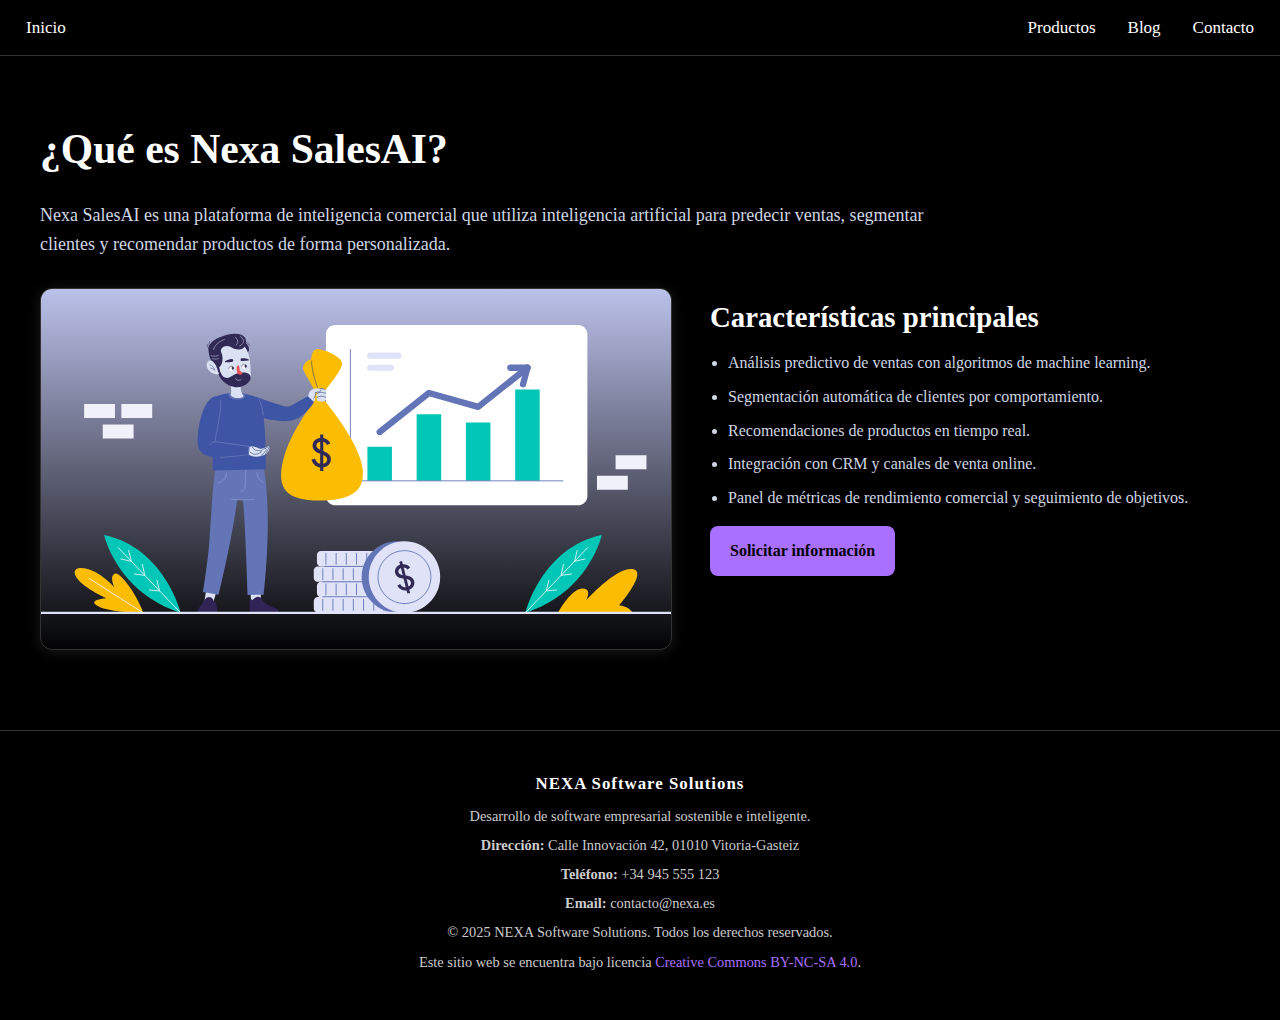
<file: scripts/nexa_salesAI.html>
<!---------------------------------
Autor: Nehikari Guereta
Asignatura: LMSGI
Unidad: 1
Tarea: Tarea Evaluativa 2
Descripción: Ficha de producto — Nexa SalesAI
Fecha: 24/10/2025
--------------------------------->

<!DOCTYPE html>
<html lang="es">
<head>
  <meta charset="UTF-8">
  <meta name="viewport" content="width=device-width, initial-scale=1.0">
  <title>Nexa SalesAI</title>
  <meta name="description" content="Nexa Analytics: analítica en tiempo real y cuadros de mando para empresas.">
  <link rel="stylesheet" href="../styles/Nav-footer_style.css">

  <!-- Estilos reutilizables para fichas de producto -->
  <link rel="stylesheet" href="../styles/descripcion_productos_style.css">
</head>

<body>
  <!---------------------------------
  Barra de navegación clásica
  --------------------------------->
  <header>
    <nav class="topnav">
      <a href="../index.html" class="inicio">Inicio</a>
      <a href="productos.html">Productos</a>
      <a href="blog.html">Blog</a>
      <a href="contacto.html" class="ayuda">Contacto</a>
    </nav>
  </header>

  <!---------------------------------
  Título del producto y texto introductorio
  --------------------------------->
  <main>
    <section class="producto-hero">
      <h1>¿Qué es Nexa SalesAI? </h1>
      <p class="producto-intro">
        Nexa SalesAI es una plataforma de inteligencia comercial que utiliza inteligencia artificial para predecir ventas, segmentar clientes y recomendar productos de forma personalizada.
      </p>
    </section>

    <!---------------------------------
    División en dos columnas: imagen izquierda + texto/ventajas derecha
    --------------------------------->
    <section class="producto-detalle">
      <div class="detalle-contenedor">
        <!-- Imagen a la izquierda -->
        <figure class="detalle-imagen">
          <img src="../images/descripcionproductos/sales.svg"
               alt="Panel de Nexa Analytics con métricas y gráficos">
        </figure>

        <!-- Texto a la derecha -->
        <div class="detalle-texto">
          <h2>Características principales</h2>
          <ul class="lista-ventajas">
            <li>Análisis predictivo de ventas con algoritmos de machine learning.</li>
            <li>Segmentación automática de clientes por comportamiento.</li>
            <li>Recomendaciones de productos en tiempo real.</li>
            <li>Integración con CRM y canales de venta online.</li>
            <li>Panel de métricas de rendimiento comercial y seguimiento de objetivos.</li>
          </ul>

          <!-- Botón de llamada a la acción -->
          <a class="btn-primario" href="contacto.html">Solicitar información</a>
        </div>
      </div>
    </section>
  </main>

  <!---------------------------------
  Pie de página
  --------------------------------->
  <footer class="site-footer">
    <div class="footer-contenido">
      <h3>NEXA Software Solutions</h3>
      <p>Desarrollo de software empresarial sostenible e inteligente.</p>
      <p><strong>Dirección:</strong> Calle Innovación 42, 01010 Vitoria-Gasteiz</p>
      <p><strong>Teléfono:</strong> +34 945 555 123</p>
      <p><strong>Email:</strong> contacto@nexa.es</p>
      <p>© 2025 NEXA Software Solutions. Todos los derechos reservados.</p>
      <p>Este sitio web se encuentra bajo licencia
        <a href="https://creativecommons.org/licenses/by-nc-sa/4.0/" target="_blank">Creative Commons BY-NC-SA 4.0</a>.
      </p>
    </div>
  </footer>
</body>

</html>
</file>
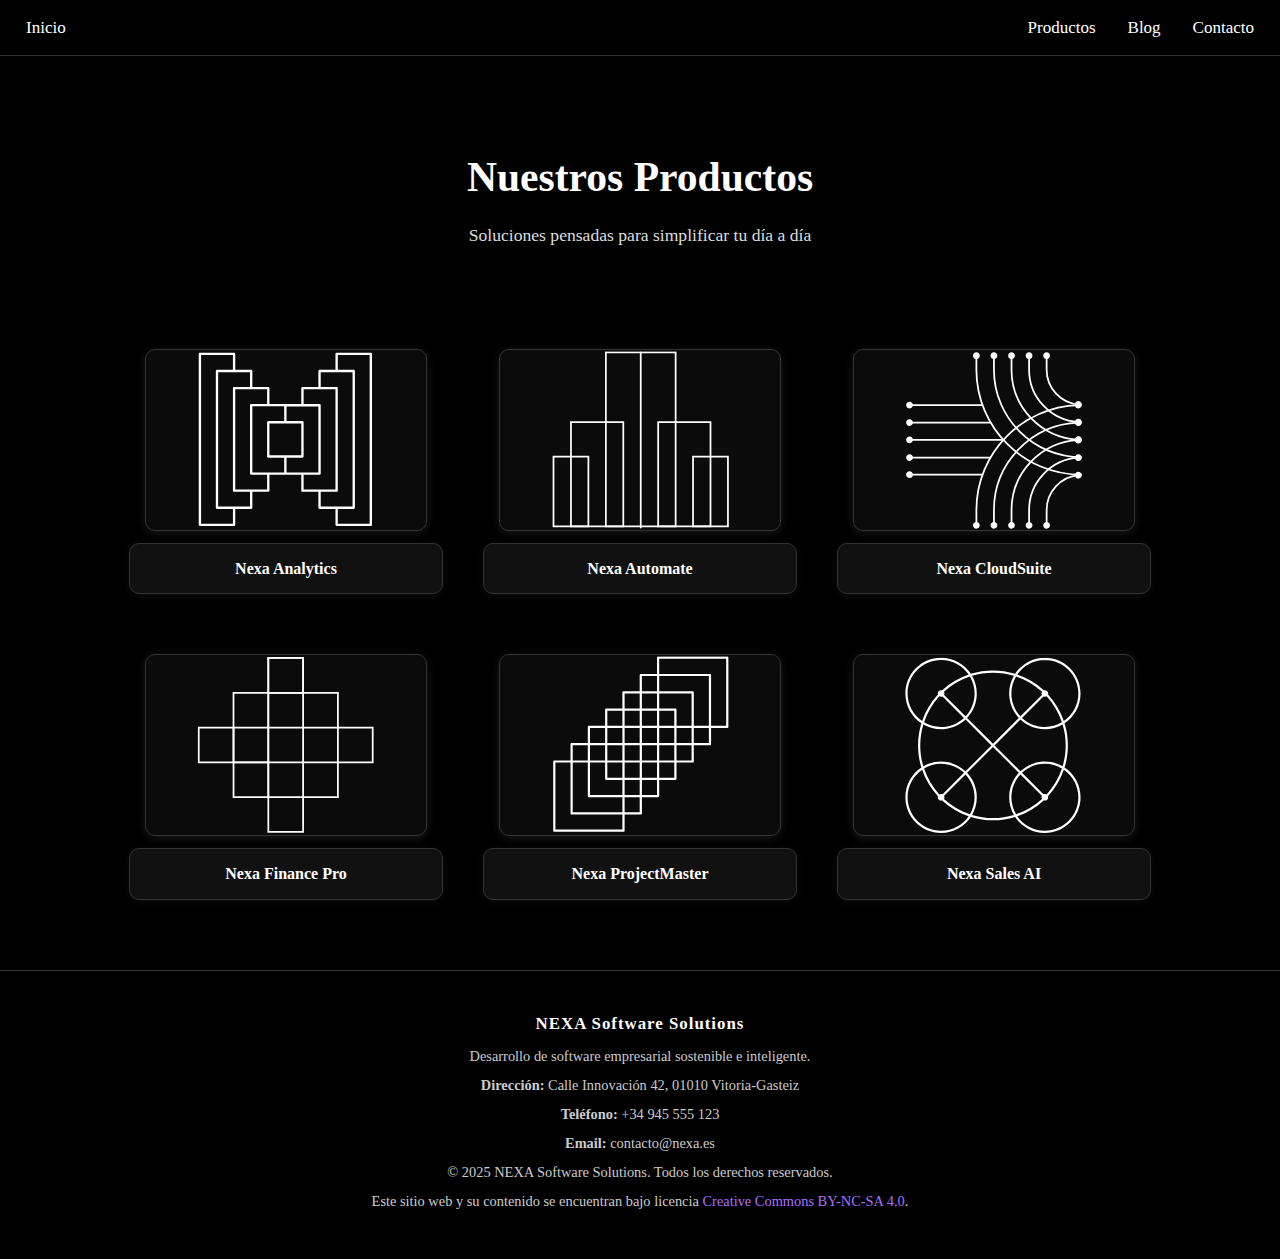
<file: scripts/productos.html>
<!---------------------------------
Autor: Nehikari Guereta
Asignatura: LMSGI
Unidad: 1
Tarea: Tarea Evaluativa 2 - Primer sitio web con formato 
Descripción: Página de Productos (catálogo visual con 3 columnas)
Fecha: 02/10/2025
--------------------------------->

<!DOCTYPE html>
<html lang="es">
<head>
  <meta charset="UTF-8">
  <meta name="viewport" content="width=device-width, initial-scale=1.0">
  <title>Nexa | Productos</title>
  <meta name="description" content="Listado de productos de Nexa.">
  <link rel="stylesheet" href="../styles/productos_style.css">
  <link rel="stylesheet" href="../styles/Nav-footer_style.css">
</head>

<body>
  <!---------------------------------
  Cabecera y menú de navegación principal
  --------------------------------->
  <header>
    <nav class="topnav">
      <a href="../index.html" class="inicio">Inicio</a>
      <a href="productos.html">Productos</a>
      <a href="blog.html">Blog</a>
      <a href="contacto.html" class="ayuda">Contacto</a>
    </nav>
  </header>

  <!---------------------------------
  Contenido principal
  --------------------------------->
  <main>
    <section class="descripcion">
      <h1>Nuestros Productos</h1>
      <p>Soluciones pensadas para simplificar tu día a día</p>
    </section>

    <!---------------------------------
    Catálogo de productos (2 filas de 3 productos)
    --------------------------------->
    <section class="catalogo">
      <div class="fila">
        <article class="producto">
          <img src="../images/productos/1.svg" alt="Nexa Analytics">
          <a class="btn-producto" href="../scripts/nexa_analitycs.html">Nexa Analytics</a>
        </article>

        <article class="producto">
          <img src="../images/productos/2.svg" alt="Nexa Automate">
          <a class="btn-producto" href="../scripts/nexa_automate.html">Nexa Automate</a>
        </article>

        <article class="producto">
          <img src="../images/productos/3.svg" alt="Nexa CloudSuite">
          <a class="btn-producto" href="../scripts/nexa_cloudsuite.html">Nexa CloudSuite</a>
        </article>
      </div>

      <div class="fila">
        <article class="producto">
          <img src="../images/productos/4.svg" alt="Nexa Finance Pro">
          <a class="btn-producto" href="../scripts/nexa_financepro.html">Nexa Finance Pro</a>
        </article>

        <article class="producto">
          <img src="../images/productos/5.svg" alt="Nexa ProjectMaster">
          <a class="btn-producto" href="../scripts/nexa_projectmaster.html">Nexa ProjectMaster</a>
        </article>

        <article class="producto">
          <img src="../images/productos/6.svg" alt="Nexa Sales AI">
          <a class="btn-producto" href="../scripts/nexa_salesAI.html">Nexa Sales AI</a>
        </article>
      </div>
    </section>
  </main>

  <!---------------------------------
  Pie de página con información de contacto y derechos
  --------------------------------->
  <footer class="site-footer">
    <div class="footer-contenido">
      <h3>NEXA Software Solutions</h3>
      <p>Desarrollo de software empresarial sostenible e inteligente.</p>

      <p><strong>Dirección:</strong> Calle Innovación 42, 01010 Vitoria-Gasteiz</p>
      <p><strong>Teléfono:</strong> +34 945 555 123</p>
      <p><strong>Email:</strong> contacto@nexa.es</p>

      <p>© 2025 NEXA Software Solutions. Todos los derechos reservados.</p>
      <p>
        Este sitio web y su contenido se encuentran bajo licencia 
        <a href="https://creativecommons.org/licenses/by-nc-sa/4.0/" target="_blank">Creative Commons BY-NC-SA 4.0</a>.
      </p>
    </div>
  </footer>
</body>
</html>
</file>
<file: styles/index_style.css>
/*
Autor: Nehikari Guereta
Asignatura: LMSGI
Unidad: 1
Tarea: Tarea Evaluativa 2 - Aplicar estilos con CSS
Descripción: Estilos de la página principal (banner + clientes)
Fecha: 24/10/2025
*/

/* Fondo general y color de texto */
body {
  background-color: #000;
  color: #fff;
}

/* ---------------------------
   Banner principal (imagen + texto)
---------------------------- */
.bannerindex {
  display: flex;
  flex-wrap: wrap;
  align-items: stretch;
  justify-content: space-between;
  width: 100%;
  background-color: #000;
}

/* Contenedor general del banner */
.bannerindex-contenedor {
  display: contents;
}

/* Imagen del banner */
.bannerindex-img {
  flex: 1 1 520px;
  min-height: 280px;
  width: 100%;
  object-fit: cover;
  display: block;
}

/* Bloque de texto del banner */
.bannerindex-text {
  flex: 1 1 420px;
  padding: 40px 32px;
  display: flex;
  flex-direction: column;
  justify-content: center;
  gap: 14px;
  background-color: #000;
  color: #fff;
}

/* Título principal del banner */
.bannerindex-text h1 {
  font-size: 2.6rem;
  margin-bottom: 10px;
  color: #ffffff;
}

/* Subtítulo o descripción del banner */
.bannerindex-text p {
  margin: 0;
  color: #cfd6e4;
  line-height: 1.6;
  font-size: 1.125rem;
}

/* ---------------------------
   Sección de clientes (empresas destacadas)
---------------------------- */
.clientes {
  padding: 60px 20px 80px;
  text-align: center;
  background-color: #000;
  color: #fff;
}

/* Título de la sección de clientes */
.clientes h2 {
  margin: 0 0 12px 0;
  font-size: 2rem;
  color: #ffffff;
}

/* Texto introductorio de clientes */
.clientes p {
  margin: 0 auto 36px;
  max-width: 800px;
  color: #cfd6e4;
  line-height: 1.6;
  font-size: 1.125rem;
}

/* ---------------------------
   Galería de imágenes (logos o proyectos)
---------------------------- */
.clientes-imagenes {
  display: flex;
  justify-content: center;
  align-items: center;
  flex-wrap: nowrap;
  gap: 40px;
  width: 95vw;
  margin: 0 auto;
  padding-top: 20px;
}

/* Imágenes de clientes o proyectos */
.clientes-imagenes img {
  width: 30%;
  min-width: 300px;
  height: auto;
  object-fit: cover;
  border-radius: 10px;
  border: 1px solid #333;
  background-color: #0b0b0b;
  box-shadow: 0 2px 12px rgba(255, 255, 255, 0.1);
  transition: transform 0.3s, box-shadow 0.3s;
}

/* Efecto al pasar el ratón por las imágenes */
.clientes-imagenes img:hover {
  transform: scale(1.05);
  box-shadow: 0 4px 18px rgba(169, 112, 255, 0.4);
}
</file>
<file: styles/Nav-footer_style.css>
/*
Autor: Nehikari Guereta
Asignatura: LMSGI
Unidad: 1
Tarea: Tarea Evaluativa 2 - Aplicar estilos con CSS
Descripción: Estilos comunes para navegación sticky y pie de página (fondo uniforme)
Fecha: 24/10/2025
*/

/* Reset básico */
html, body {
  margin: 0;
  padding: 0;
}

body {
  background-color: #000000;
  color: #ffffff;
  font-family: 'Playfair Display', serif;
  line-height: 1.6;
}

/* Enlaces sin subrayar */
a {
  text-decoration: none;
}

/* ---------------------------
   Menú superior 
---------------------------- */
.topnav {
  position: sticky;          /* Menú fijo al hacer scroll */
  top: 0;
  z-index: 1000;
  background-color: #000000;
  display: flex;
  justify-content: flex-end;
  align-items: center;
  padding: 0 10px;
  border-bottom: 1px solid #333333;
}

.topnav a {
  color: #ffffff;
  text-align: center;
  padding: 14px 16px;
  font-size: 17px;
}

.topnav a:hover {
  color: #a970ff;
}

/* “Inicio” alineado a la izquierda */
.topnav a.inicio {
  margin-right: auto;
}

/* ---------------------------
   Pie de página
---------------------------- */
.site-footer {
  background-color: #000000;
  color: #cccccc;
  text-align: center;
  padding: 40px 20px;
  border-top: 1px solid #333333;
  font-size: 0.9rem;
}

/* Contenido del footer */
.footer-contenido {
  max-width: 900px;
  margin: 0 auto;
}

.footer-contenido h3 {
  margin: 0 0 7px 0;
  color: #ffffff;
  letter-spacing: 1px;
}

.footer-contenido p {
  margin: 6px 0;
}

.footer-contenido a {
  color: #a970ff;
}
</file>
<file: styles/blog_style.css>
/*
Autor: Nehikari Guereta
Asignatura: LMSGI
Unidad: 1
Tarea: Tarea Evaluativa 2 - Aplicar estilos con CSS
Descripción: Estilos para la página de Blog (3 artículos en línea) + cabecera con imagen y texto superpuesto
Fecha: 24/10/2025
*/

/*   CABECERA DEL BLOG (estilo W3Schools:  */
.blog-header {
  position: relative;          /* referencia para el overlay (texto encima) */
  width: 100%;
  height: 350px;               /* altura fija para un hero compacto */
  overflow: hidden;
  border-bottom: 2px solid #333;
}

.blog-header .header-img {
  position: absolute;          /* ocupa todo el contenedor */
  inset: 0;
  width: 100%;
  height: 100%;
  object-fit: cover;           /* recorta sin deformar */
  filter: brightness(60%);     /* oscurece un poco para mejorar legibilidad del texto */
  display: block;
}

.texto-superpuesto-blog {
  position: absolute;          /* texto centrado al estilo W3Schools */
  top: 50%;
  left: 50%;
  transform: translate(-50%, -50%);
  text-align: center;
  color: #ffffff;
  padding: 20px;
  width: 90%;                  /* margen lateral para que no pegue al borde */
}

.texto-superpuesto-blog h1 {
  font-size: 2.6rem;
  margin: 0 0 10px 0;
  color: #a970ff;              /* coherente con tu paleta */
  font-family: 'Playfair Display', serif;
}

.texto-superpuesto-blog p {
  font-size: 1.125rem;
  margin: 0;
  color: #eaeaea;
}


/* ---------------------------
   Bloque principal del blog
---------------------------- */
.blog {
  background-color: #000000;
  color: #ffffff;
  padding: 40px 20px 60px;
  text-align: center;
}

/* ---------------------------
   Introducción del blog
---------------------------- */
.intro-blog h1 {
  font-size: 2.6rem;
  margin-bottom: 10px;
  color: #ffffff;
}

.intro-blog p {
  max-width: 700px;
  margin: 0 auto 40px;
  color: #dddddd;
  line-height: 1.6;
}

/* ---------------------------
   Contenedor general de artículos
---------------------------- */
.articulos {
  display: flex;
  justify-content: center;
  align-items: stretch;
  gap: 40px;
  flex-wrap: nowrap;       /* mantiene las 3 en una fila */
  width: 95vw;
  margin: 0 auto;
}

/* ---------------------------
   Tarjeta de cada artículo
---------------------------- */
.post {
  background-color: #111111;
  border: 1px solid #333333;
  border-radius: 10px;
  box-shadow: 0 2px 12px rgba(255, 255, 255, 0.1);
  overflow: hidden;         /* oculta bordes redondeados */
  width: 30%;
  display: flex;
  flex-direction: column;
  justify-content: space-between;
  text-align: left;
  transition: transform 0.3s, box-shadow 0.3s;
}

.post:hover {
  transform: translateY(-5px);
  box-shadow: 0 4px 18px rgba(169, 112, 255, 0.3);
}

/* ---------------------------
   Imagen del artículo
---------------------------- */
.post img {
  width: 100%;
  height: 180px;
  object-fit: cover;
  border-bottom: 1px solid #333333;
}

/* ---------------------------
   Texto dentro del artículo
---------------------------- */
.post h2 {
  font-size: 1.2rem;
  margin: 16px 16px 8px;
  color: #ffffff;
}

.post p {
  margin: 0 16px 20px;
  color: #cccccc;
  line-height: 1.5;
}

/* ---------------------------
   Botón "Seguir leyendo"
---------------------------- */
.btn-leer {
  display: inline-block;
  margin: 0 16px 20px;
  padding: 10px 14px;
  text-align: center;
  background-color: #1b1b1b;
  color: #ffffff;
  border: 1px solid #333333;
  border-radius: 8px;
  font-weight: 600;
  text-decoration: none;
  transition: background-color 0.3s, color 0.3s, box-shadow 0.3s;
}

.btn-leer:hover {
  background-color: #a970ff;
  color: #000000;
  box-shadow: 0 0 12px rgba(169, 112, 255, 0.5);
}
</file>
<file: styles/contacto_style.css>
/*
Autor: Nehikari Guereta
Asignatura: LMSGI
Unidad: 1
Tarea: LMSGI02 - Estilos Contacto
Descripción: Formulario + mapa (tema oscuro Nexa)
Fecha: 24/10/2025
*/

/* Bloque: fondo, tipografía y espaciado general de la página de contacto */
.contacto {
  background-color: #000000;
  color: #ffffff;
  font-family: 'Playfair Display', serif;
  padding: 40px 20px 60px;
}

/* Bloque: distribución en dos columnas con flex y wrap */
.contacto-contenido {
  display: flex;
  justify-content: center;
  align-items: stretch;
  gap: 60px;
  flex-wrap: wrap;
  max-width: 1200px;
  margin: 0 auto;
}

/* Bloque: tarjeta del formulario (columna izquierda) */
.formulario {
  flex: 1 1 420px;
  background-color: #111111;
  border: 1px solid #333333;
  border-radius: 10px;
  padding: 28px 24px;
  box-shadow: 0 2px 12px rgba(255,255,255,0.08);
}

.formulario h2 {
  font-size: 2.6rem;
  margin-bottom: 10px;
  color: #ffffff;
}

.formulario p {
  margin-bottom: 18px;
  color: #cccccc;
  line-height: 1.5;
}

/* Bloque: campos del formulario y enfoque accesible */
.formulario label {
  display: block;
  margin: 10px 0 6px;
  font-weight: 600;
}

.formulario input[type=text],
.formulario input[type=email],
.formulario textarea {
  width: 100%;
  padding: 12px;
  border: 1px solid #444444;
  border-radius: 6px;
  background-color: #1a1a1a;
  color: #ffffff;
  font-size: 1rem;
  box-sizing: border-box;
  margin-bottom: 14px;
  transition: border 0.2s, box-shadow 0.2s;
}

/*Iluminacion exterior del cuadro de texto para se rellene el formulario */ 
.formulario input[type=text]:focus,
.formulario input[type=email]:focus,
.formulario textarea:focus {
  border: 1px solid #a970ff;
  outline: none;
  box-shadow: 0 0 6px rgba(169,112,255,0.5);
}

/* Bloque: botón enviar del formulario */
.formulario input[type=submit] {
  background-color: #a970ff;
  color: #000000;
  font-weight: bold;
  padding: 12px 20px;
  border: none;
  border-radius: 6px;
  cursor: pointer;
  width: 100%;
  transition: background-color 0.2s, box-shadow 0.2s, transform 0.1s;
}

/*Iluminacion del boton de enviar mensaje */ 
.formulario input[type=submit]:hover {
  background-color: #8c5ae5;
  box-shadow: 0 0 10px rgba(169,112,255,0.6);
}

/* Bloque: tarjeta del mapa (columna derecha) */
.mapa {
  flex: 1 1 420px;
  background-color: #111111;
  border: 1px solid #333333;
  border-radius: 10px;
  padding: 28px 24px;
  box-shadow: 0 2px 12px rgba(255,255,255,0.08);
  text-align: center;
}

.mapa h2 {
  font-size: 2.6rem;
  margin-bottom: 10px;
  color: #ffffff;
}

.mapa p {
  color: #cccccc;
  margin-bottom: 14px;
  line-height: 1.4;
}

/* Bloque: iframe del mapa (tamaño y estilo visual) */
.mapa-frame {
  width: 100%;
  height: 380px;            /* altura ampliada */
  border: 0;
  border-radius: 10px;
  display: block;
  box-shadow: 0 2px 12px rgba(255,255,255,0.1);
}
</file>
<file: styles/descripcion_productos_style.css>
/*----------------------------------------------
Autor: Nehikari Guereta
Asignatura: LMSGI
Unidad: 1
Tarea: Tarea Evaluativa 2
Descripción: Estilos comunes para las páginas de las descripciones de los productos 
Fecha: 24/10/2025
----------------------------------------------------*/

/* Fondo general y color de texto */
body {
  background-color: #000;
  color: #fff;
}

/* Sección del título principal y texto introductorio */
.producto-hero {
  max-width: 1200px;
  margin: 60px auto 10px;
  padding: 0 20px;
}

/* Título del producto */
.producto-hero h1 {
  font-size: 2.6rem;
  margin-bottom: 10px;
  color: #ffffff;
}

/* Párrafo de introducción del producto */
.producto-intro {
  max-width: 900px;
  color: #cfd6e4;
  font-size: 1.125rem;
}

/* Contenedor principal con la imagen a la izquierda y el texto a la derecha */
.producto-detalle {
  max-width: 1200px;
  margin: 30px auto 80px;
  padding: 0 20px;
}

/* Distribución en dos columnas */
.detalle-contenedor {
  display: flex;
  gap: 40px;
  justify-content: space-between;
  align-items: flex-start;
  flex-wrap: wrap;
}

/* Imagen del producto */
.detalle-imagen {
  flex: 1 1 520px;
  min-width: 320px;
  margin: 0;
}

.detalle-imagen img {
  width: 100%;
  height: 360px;
  object-fit: cover;
  display: block;
  border: 1px solid #333;
  border-radius: 12px;
  box-shadow: 0 2px 14px rgba(255,255,255,0.10);
}


/* Bloque de texto con las características */
.detalle-texto {
  flex: 1 1 420px;
  min-width: 320px;
}

/* Subtítulo de la sección de características */
.detalle-texto h2 {
  font-size: 1.8rem;
  margin: 6px 0 10px;
  color: #ffffff;
}

/* Lista con las ventajas del producto */
.lista-ventajas {
  padding-left: 18px;
  margin: 0 0 16px 0;
  color: #cfd6e4;
}

.lista-ventajas li {
  margin-bottom: 8px;
}

/* Botón que enlaza con la página de contacto */
.btn-primario {
  display: inline-block;
  background-color: #a970ff;
  color: #000;
  font-weight: 700;
  padding: 12px 20px;
  border-radius: 8px;
  text-decoration: none;
  box-shadow: 0 0 0 rgba(0,0,0,0);
  transition: transform .15s ease, box-shadow .2s ease, background-color .2s ease;
}

/* Efecto al pasar el ratón por el botón */
.btn-primario:hover {
  background-color: #8c5ae5;
  box-shadow: 0 0 12px rgba(169,112,255,0.5);
  transform: translateY(-1px);
}
</file>
<file: styles/productos_style.css>
/*
Autor: Nehikari Guereta
Asignatura: LMSGI
Unidad: 1
Tarea: Tarea Evaluativa 2 - Aplicar estilos con CSS
Descripción: Estilos para página de Productos (catálogo visual)
Fecha: 02/10/2025
*/

/* ---------------------------
   Bloque de descripción
---------------------------- */
.descripcion {
  text-align: center;
  padding: 60px 20px;
  background-color: #000000;
}

.descripcion h1 {
  font-size: 2.6rem;
  margin-bottom: 10px;
  color: #ffffff;
}

.descripcion p {
  font-size: 1.1rem;
  max-width: 700px;
  margin: 0 auto;
  color: #dddddd;
}

/* ---------------------------
   Catálogo general
---------------------------- */
.catalogo {
  /* contenedor del catálogo */
  padding: 10px 20px 40px 20px;
}

/* ---------------------------
   Fila de productos (3 por fila)
---------------------------- */
.fila {
  display: flex;
  justify-content: center;
  gap: 40px;
  flex-wrap: wrap;
  padding: 30px 0;
}

/* ---------------------------
   Tarjeta de producto (imagen + botón)
---------------------------- */
.producto {
  display: flex;
  flex-direction: column;   /* imagen arriba, botón debajo */
  align-items: center;
}

/* ---------------------------
   Imagen del producto
---------------------------- */
.producto img {
  width: 280px;
  height: 180px;
  object-fit: contain;       /* mantiene proporciones del SVG */
  background-color: #0b0b0b; /* fondo por si hay transparencia */
  border-radius: 10px;
  border: 1px solid #333333;
  box-shadow: 0 2px 10px rgba(255, 255, 255, 0.10);
  transition: transform 0.3s, box-shadow 0.3s;
  margin-bottom: 12px;       /* separación con el botón */
}

.producto img:hover {
  transform: scale(1.05);
  box-shadow: 0 4px 15px rgba(169, 112, 255, 0.40);
}

/* ---------------------------
   Botón/enlace del producto
---------------------------- */
.btn-producto {
  width: 280px;                 /* igual que la imagen para alinear 1:1 */
  display: inline-block;
  text-align: center;
  background-color: #111111;
  color: #ffffff;
  border: 1px solid #333333;
  border-radius: 10px;
  padding: 12px 16px;
  font-weight: 700;
  box-shadow: 0 2px 10px rgba(255, 255, 255, 0.05);
  transition: background-color 0.25s, color 0.25s, box-shadow 0.25s, transform 0.2s;
}

.btn-producto:hover {
  background-color: #a970ff;
  color: #000000;
  box-shadow: 0 4px 15px rgba(169, 112, 255, 0.35);
  transform: translateY(-2px);
}

.btn-producto:focus {
  outline: 2px solid #a970ff;
  outline-offset: 2px;
}
</file>
